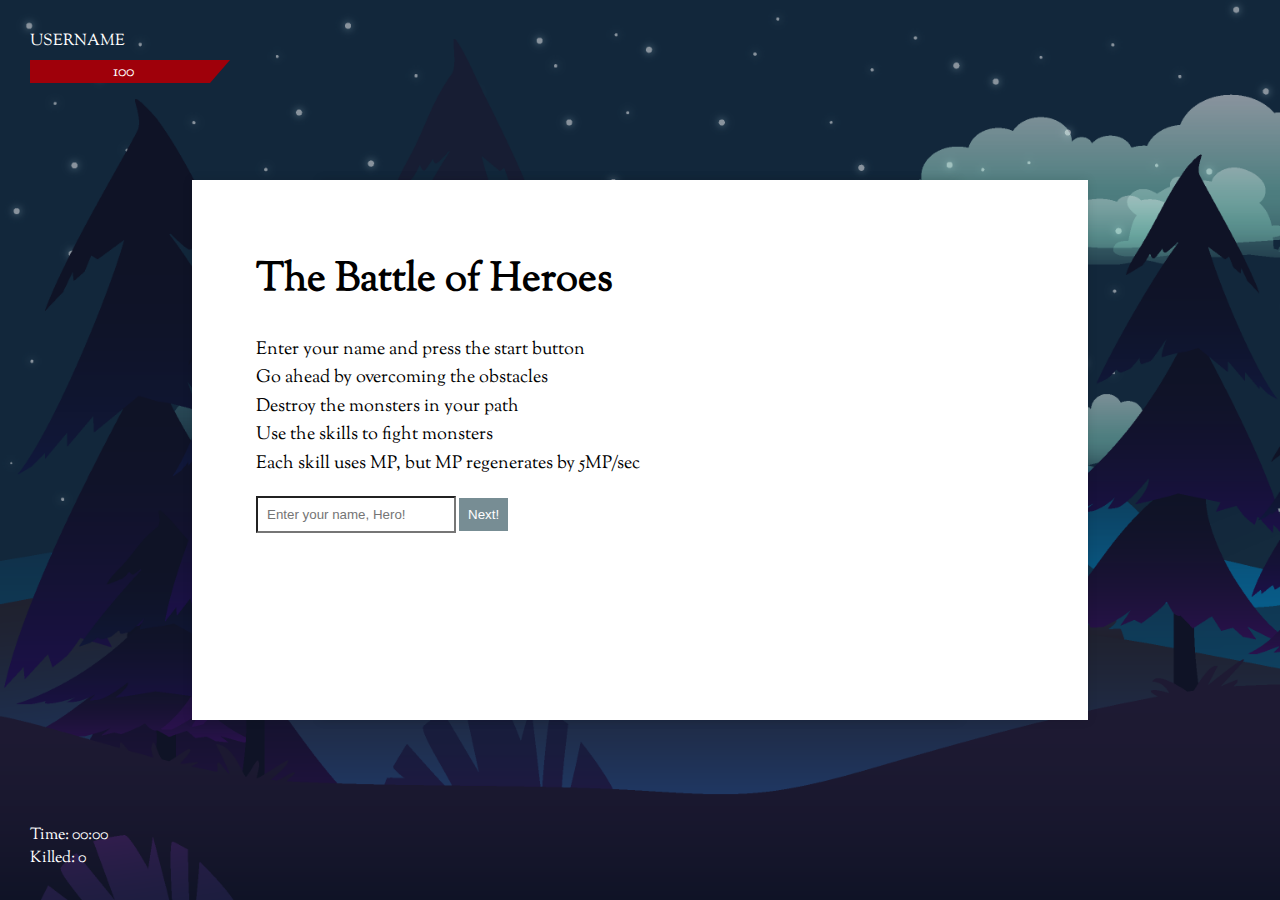
<file: media/layout/index.html>
<!DOCTYPE html>
<html lang="en">
<head>
    <meta charset="UTF-8">
    <title>Game</title>
    <link rel="stylesheet" href="assets/css/base.css">
</head>
<body>
<div class="screen screen-start show">
    <div class="panel">
        <h1>The Battle of Heroes</h1>
        <ul>
            <li>Enter your name and press the start button</li>
            <li>Go ahead by overcoming the obstacles</li>
            <li>Destroy the monsters in your path</li>
            <li>Use the skills to fight monsters</li>
            <li>Each skill uses MP, but MP regenerates by 5MP/sec</li>
        </ul>
        <form>
            <input type="text" placeholder="Enter your name, Hero!">
            <input type="submit" value="Next!">
        </form>
    </div>
</div>
<div class="screen screen-game">
    <div class="game-panel game-panel-user">
        <div class="user-info">Username</div>
        <div class="panel-xp">
            <div class="score-value">
                <span>100</span>
            </div>
        </div>
    </div>

    <div class="game-panel game-panel-scores">
        <div class="timer">Time: 00:00</div>
        <div class="kills">Killed: 0</div>
    </div>

</div>
<div class="screen screen-ranking">
    <div class="panel">
        <h1>Rating of Heroes!</h1>
        <table>
            <tr>
                <th>#</th>
                <th>Username</th>
                <th>Killed mosters</th>
                <th>Time</th>
            </tr>
            <tr>
                <td>1</td>
                <td>Konstantin</td>
                <td>100</td>
                <td>02:12</td>
            </tr>
            <tr>
                <td>1</td>
                <td>Konstantin</td>
                <td>100</td>
                <td>02:12</td>
            </tr>
            <tr>
                <td>1</td>
                <td>Konstantin</td>
                <td>100</td>
                <td>02:12</td>
            </tr>
            <tr>
                <td>1</td>
                <td>Konstantin</td>
                <td>100</td>
                <td>02:12</td>
            </tr>
            <tr>
                <td>1</td>
                <td>Konstantin</td>
                <td>100</td>
                <td>02:12</td>
            </tr>
            <tr>
                <td>1</td>
                <td>Konstantin</td>
                <td>100</td>
                <td>02:12</td>
            </tr>
            <tr>
                <td>1</td>
                <td>Konstantin</td>
                <td>100</td>
                <td>02:12</td>
            </tr>
            <tr>
                <td>1</td>
                <td>Konstantin</td>
                <td>100</td>
                <td>02:12</td>
            </tr>
            <tr>
                <td>1</td>
                <td>Konstantin</td>
                <td>100</td>
                <td>02:12</td>
            </tr>
            <tr>
                <td>1</td>
                <td>Konstantin</td>
                <td>100</td>
                <td>02:12</td>
            </tr>
        </table>
        <button>Start again!</button>
    </div>
</div>
</body>
</html>
</file>
<file: media/layout/assets/css/base.css>
* {
    padding: 0;
    margin: 0;
    box-sizing: border-box;
    -webkit-appearance: none;
}
@font-face {
    font-family: SortsMillGoudy;
    src: url(../fonts/SortsMillGoudy-Regular.ttf);
}
body {
    font-family: SortsMillGoudy;
}
ul,
ol {
    list-style-type: none;
    line-height: 1.3;
}
ul li,
ol li {
    margin-bottom: 5px;
    font-size: 18px;
}
.screen,
.score-value span {
    position: absolute;
    left: 50%;
    top: 50%;
    transform: translate(-50%, -50%);
}
.screen-start,
.screen-ranking {
    width: 70vw;
    height: 60vh;
}
.screen-ranking {
    width: 50vw;
}
.screen-game {
    width: 100vw;
    height: 100vh;
    background: url(../img/bg-game.png);
    background-size: cover;
}
.panel {
    width: 100%;
    padding: 8vh 5vw;
    height: 100%;
    background: #fff;
    box-shadow: 0 0 10px rgba(0,0,0,.1);
}
table {
    overflow-y: auto;
    max-height: 27vh;
    display: block;
    margin-bottom: 2vh;
}
tr > th:nth-child(1),
tr > td:nth-child(1) {
    width: 10%;
    text-align: left;
}
tr > th:nth-child(2),
tr > td:nth-child(2) {
    width: 200px;
    text-align: left;
}
tr > td:nth-child(3) {
    width: 200px;
    text-align: center;
}
td,th {
    line-height: 2;
}
h1 {
    margin-bottom: 30px;
    font-size: 40px;
}
form {
    margin-top: 20px;
}

input[type='text'] {
    min-width: 200px;
}

input[type='text'],
input[type='submit'],
button {
    padding: 9px;
}

input[type='submit'],
button {
    background: #778d94;
    color: #fff;
    border: none;
}

.game-panel {
    position: absolute;
    color: #fff;
}
.game-panel-skills {
    right: 30px;
    bottom: 30px;
}
.game-panel-user {
    left: 30px;
    top: 30px;
}
.game-panel-scores {
    bottom: 30px;
    left: 30px;
}
.user-info {
    text-transform: uppercase;
    margin-bottom: 7px;
}
.panel-xp,
.panel-mp {
    height: 23px;
    background: white;
    margin-bottom: 4px;
    clip-path: polygon(0% 0%, 100% 0%, 90% 100%, 0% 100%);
    position: relative;
}
.panel-xp {
    width: 200px;
}
.panel-mp {
    width: 176px;
}
.score-value {
    width: 100%;
    height: 100%;
}
.panel-xp .score-value {
    background: #9f000a;
}
.panel-mp .score-value {
    background: #004bb8;
}
.score-value span {
    padding-right: 13px;
}
.game-panel-skills img {
    margin-left: -1px;
}
.show {
    z-index: 300;
}
</file>
